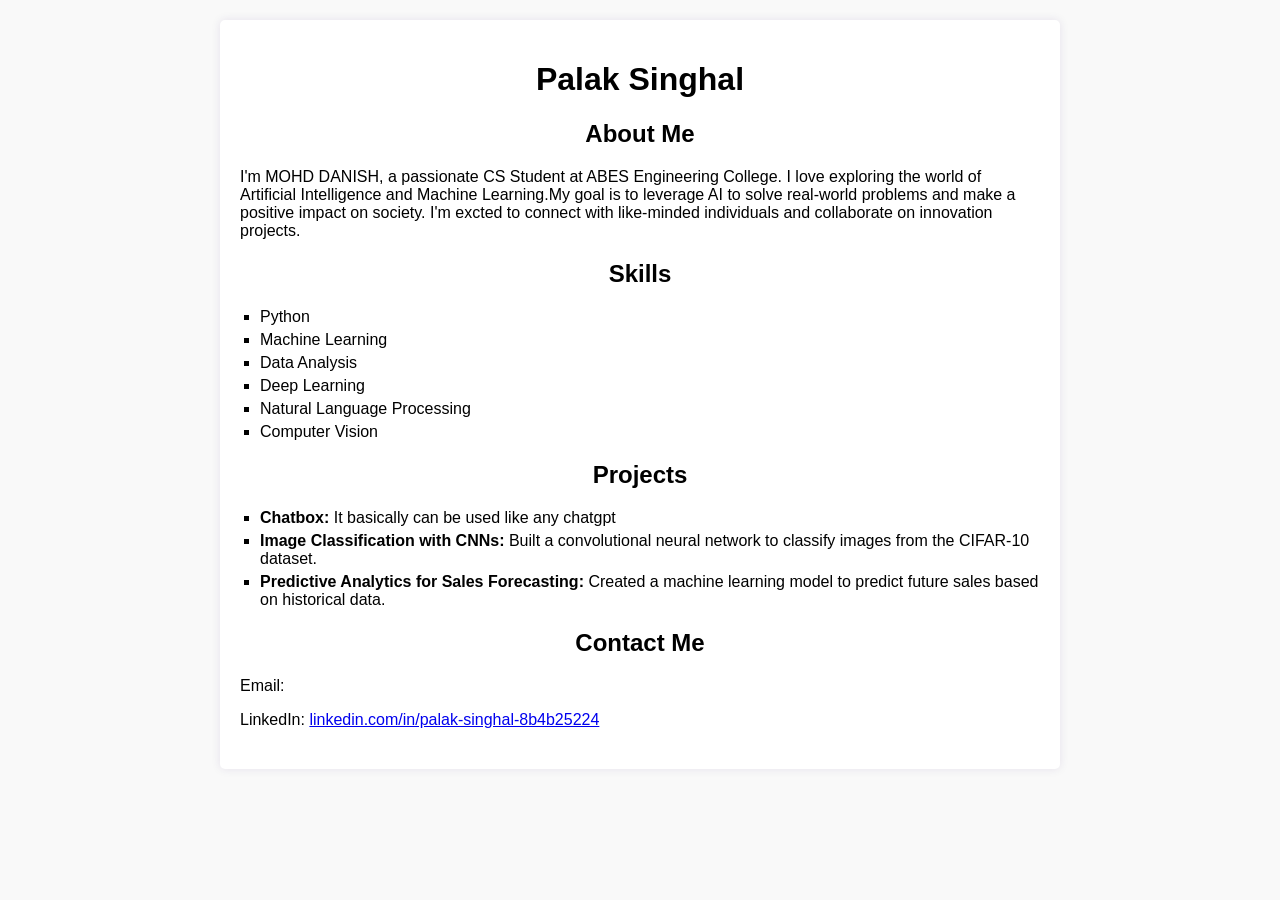
<file: Assignment02.html>
<!DOCTYPE html>
<html lang="en">
<head>
    <meta charset="UTF-8">
    <meta name="viewport" content="width=device-width, initial-scale=1.0">
    <title>MOHD DANISH-Portfolio</title>
    <style>
        body {
            font-family: Arial, sans-serif;
            margin: 20px;
            background-color: #f9f9f9;
        }
        .container {
            max-width: 800px;
            margin: auto;
            background: #fff;
            padding: 20px;
            border-radius: 5px;
            box-shadow: 0 0 10px rgba(52, 5, 105, 0.1);
        }
        h1, h2 {
            text-align: center;
        }
        .about, .skills, .projects, .contact {
            margin-bottom: 20px;
        }
        ul {
            list-style-type: square;
            padding-left: 20px;
        }
        li {
            margin-bottom: 5px;
        }
    </style>
</head>
<body>
    <div class="container">
        <h1>Palak Singhal</h1>
        <div class="about">
            <h2>About Me</h2>
            <p>
                I'm MOHD DANISH, a passionate CS Student at ABES Engineering College.
                I love exploring the world of Artificial Intelligence and Machine Learning.My goal is to leverage AI to solve 
                real-world problems and make a positive impact on society. 
                I'm excted to connect with like-minded individuals and collaborate on innovation projects.
            </p>
        </div>
        <div class="skills">
            <h2>Skills</h2>
            <ul>
                <li>Python</li>
                <li>Machine Learning</li>
                <li>Data Analysis</li>
                <li>Deep Learning</li>
                <li>Natural Language Processing</li>
                <li>Computer Vision</li>
            </ul>
        </div>
        <div class="projects">
            <h2>Projects</h2>
            <ul>
                <li><strong>Chatbox:</strong> It basically can be used like any chatgpt </li>
                <li><strong>Image Classification with CNNs:</strong> Built a convolutional neural network to classify images from the CIFAR-10 dataset.</li>
                <li><strong>Predictive Analytics for Sales Forecasting:</strong> Created a machine learning model to predict future sales based on historical data.</li>
        </ul>
        </div>
        <div class="contact">
            <h2>Contact Me</h2>
            <p>Email:<a href="palaksinghal022@gmail.com"></a></p>
            <p>LinkedIn: <a href="https://www.linkedin.com/in/palak-singhal-8b4b25224" target="_blank">linkedin.com/in/palak-singhal-8b4b25224</a></p>
</body>
</html>
</file>
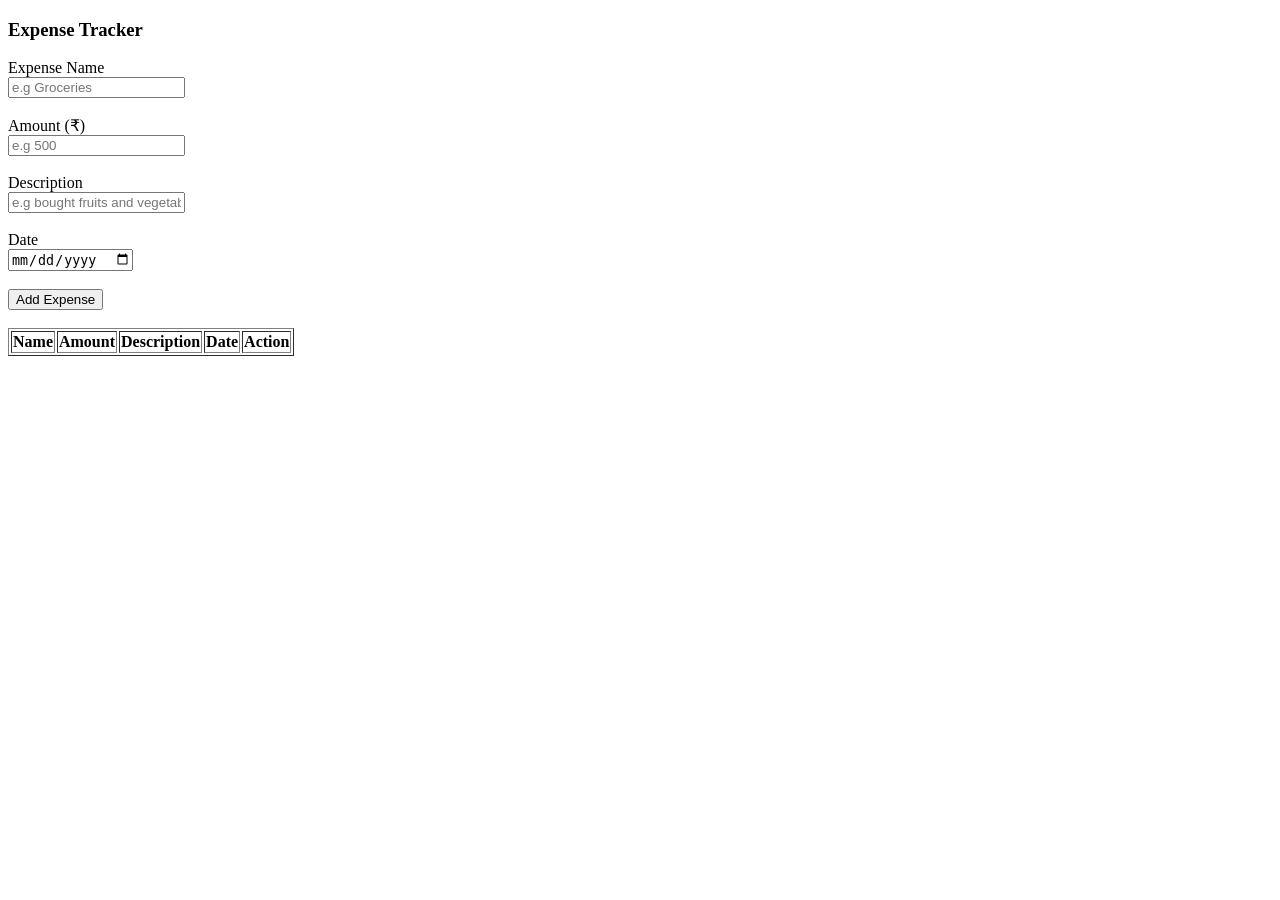
<file: Expense_tracker.html>
<!DOCTYPE html>
<html lang="en">
<head>
  <meta charset="UTF-8">
  <meta name="viewport" content="width=device-width, initial-scale=1.0">
  <title>Expense Tracker</title>
</head>
<body>
  <h3>Expense Tracker</h3>
  <form action="javascript:void(0);">
    <label for="expenceName">Expense Name</label><br>
    <input id="expenceName" type="text" placeholder="e.g Groceries"><br><br>

    <label for="expenceAmount">Amount (₹)</label><br>
    <input id="expenceAmount" type="text" placeholder="e.g 500"><br><br>

    <label for="expenceDescription">Description</label><br>
    <input id="expenceDescription" type="text" placeholder="e.g bought fruits and vegetables"><br><br>

    <label for="expenceDate">Date</label><br>
    <input id="expenceDate" type="date"><br><br>

    <button type="button" onclick="addExpense()">Add Expense</button><br><br>
  </form>

  <div>
    <table border="1" id="expenseTable">
      <thead>
        <tr>
          <th>Name</th>
          <th>Amount</th>
          <th>Description</th>
          <th>Date</th>
          <th>Action</th>
        </tr>
      </thead>
      <tbody></tbody>
    </table>
  </div>

<script>
  const expenses = [];

  function addExpense() {
    const name = document.getElementById("expenceName").value.trim();
    const amount = parseFloat(document.getElementById("expenceAmount").value);
    const description = document.getElementById("expenceDescription").value.trim();
    const date = document.getElementById("expenceDate").value;

    if (!name || isNaN(amount) || amount <= 0 || !date) {
      alert("Please enter valid expense details");
      return;
    }

    expenses.push({ name, amount, description, date });

    // reset fields
    document.getElementById("expenceName").value = "";
    document.getElementById("expenceAmount").value = "";
    document.getElementById("expenceDescription").value = "";
    document.getElementById("expenceDate").value = "";

    renderTable();
  }

  function deleteExpense(index) {
    expenses.splice(index, 1);
    renderTable();
  }

  function renderTable() {
    const tbody = document.querySelector("#expenseTable tbody");
    tbody.innerHTML = "";
    let total = 0;

    expenses.forEach((exp, index) => {
      total += exp.amount;
      const row = document.createElement("tr");
      row.innerHTML = `
        <td>${exp.name}</td>
        <td>₹${exp.amount}</td>
        <td>${exp.description}</td>
        <td>${exp.date}</td>
        <td><button onclick="deleteExpense(${index})">Delete</button></td>
      `;
      tbody.appendChild(row);
    });

    // show total at the bottom
    if (expenses.length > 0) {
      const totalRow = document.createElement("tr");
      totalRow.innerHTML = `
        <td colspan="5"><strong>Total: ₹${total}</strong></td>
      `;
      tbody.appendChild(totalRow);
    }
  }
</script>
</body>
</html>
</file>
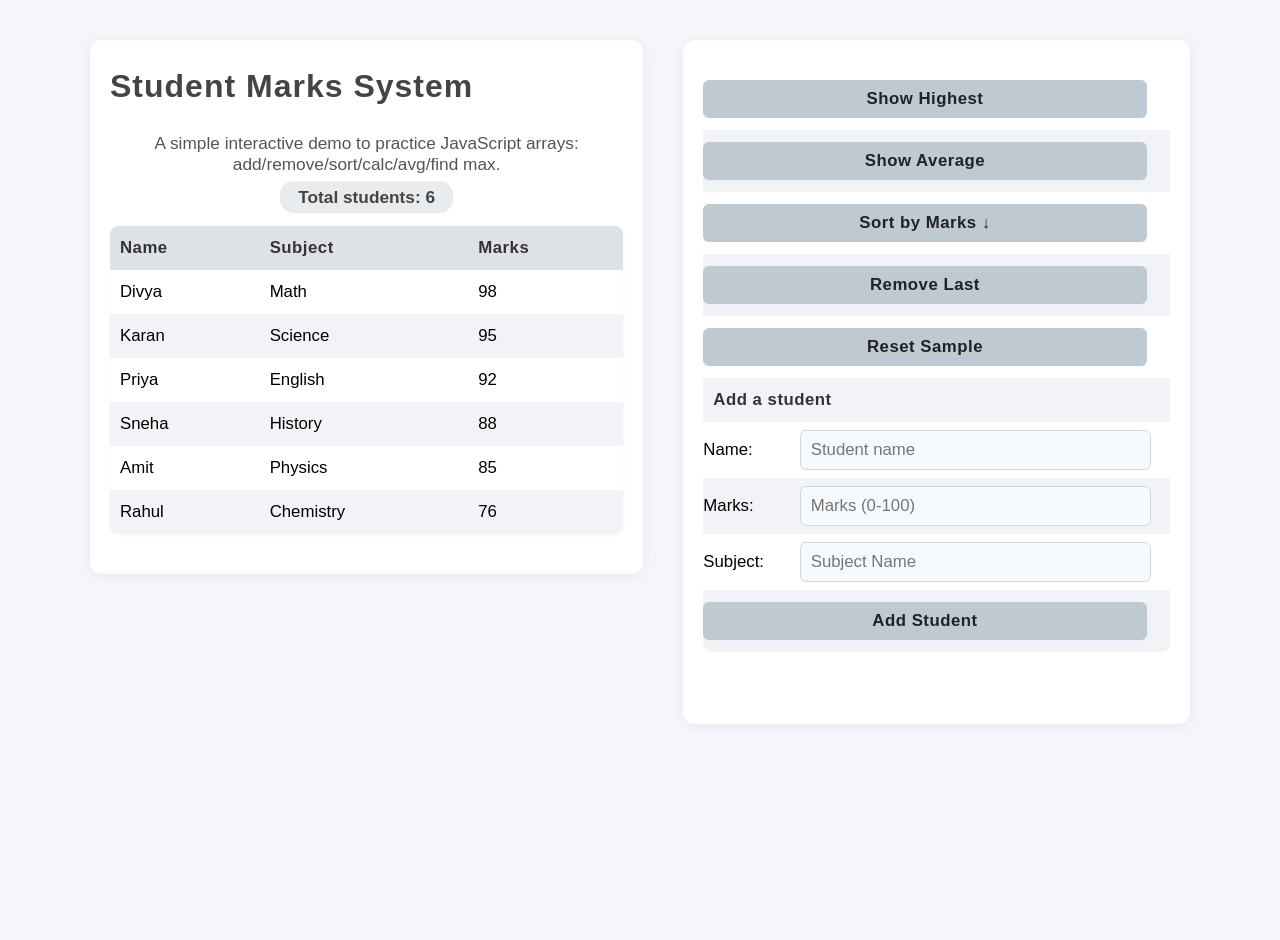
<file: MarksSystem.html>
<!DOCTYPE html>
<html>

<head>
  <title>Student Marks System</title>
  <style>
    body {
      font-family: 'Segoe UI', Arial, sans-serif;
      margin: 0;
      background: #f5f6fa;
      min-height: 100vh;
    }

    .container {
      display: flex;
      gap: 40px;
      align-items: flex-start;
      justify-content: center;
      margin: 40px auto;
      max-width: 1100px;
      padding: 0 10px;
    }

    .card {
      background: #fff;
      border-radius: 12px;
      box-shadow: 0 2px 12px 0 rgba(31, 38, 135, 0.07);
      padding: 28px 20px 20px 20px;
      margin-bottom: 20px;
      width: 100%;
      min-width: 300px;
    }

    .left {
      flex: 1.1;
      min-width: 320px;
    }

    .right {
      flex: 1;
      min-width: 320px;
    }

    .left h2 {
      background: none;
      box-shadow: none;
      padding: 0 0 18px 0;
      margin: 0 0 10px 0;
      color: #444;
      border-radius: 0;
      text-align: left;
      font-size: 2em;
      letter-spacing: 1px;
    }

    table {
      border-collapse: collapse;
      width: 100%;
      margin-bottom: 20px;
      background: #f8f9fa;
      border-radius: 8px;
      overflow: hidden;
      box-shadow: 0 1px 4px rgba(0, 0, 0, 0.04);
    }

    th,
    td {
      border: none;
      padding: 12px 10px;
      text-align: left;
      font-size: 1.05em;
    }

    th {
      background: #dee2e6;
      color: #333;
      font-weight: 600;
      letter-spacing: 0.5px;
    }

    tr:nth-child(even) td {
      background: #f1f3f6;
    }

    tr:nth-child(odd) td {
      background: #fff;
    }

    .controls-table {
      width: 100%;
      margin-bottom: 20px;
      background: transparent;
      box-shadow: none;
    }

    .controls-table td {
      border: none;
      padding: 8px 0;
      text-align: left;
      background: none;
    }

    .controls-table input,
    .controls-table button {
      width: 95%;
      box-sizing: border-box;
    }

    button {
      margin: 4px 0;
      padding: 9px 0;
      border-radius: 6px;
      border: none;
      background: #bfc9d1;
      color: #222;
      font-size: 1em;
      font-weight: 600;
      letter-spacing: 0.5px;
      cursor: pointer;
      transition: background 0.2s, color 0.2s, box-shadow 0.2s;
      box-shadow: 0 1px 4px rgba(191, 201, 209, 0.08);
    }

    button:hover {
      background: #adb5bd;
      color: #111;
      box-shadow: 0 2px 8px rgba(173, 181, 189, 0.13);
    }

    input[type="text"],
    input[type="number"] {
      padding: 9px 10px;
      border-radius: 6px;
      border: 1.5px solid #cfd8dc;
      font-size: 1em;
      background: #f7fafd;
      transition: border 0.2s, box-shadow 0.2s;
      outline: none;
      margin: 0;
    }

    input[type="text"]:focus,
    input[type="number"]:focus {
      border: 1.5px solid #adb5bd;
      box-shadow: 0 1px 4px rgba(173, 181, 189, 0.08);
      background: #fff;
    }

    #message {
      margin-top: 14px;
      min-height: 32px;
      font-size: 1.05em;
      color: #444;
      text-align: center;
    }

    .badge {
      display: inline-block;
      padding: 4px 13px;
      border-radius: 14px;
      background: #e9ecef;
      color: #333;
      font-weight: 500;
      margin-left: 8px;
      font-size: 1em;
      transition: background 0.2s, color 0.2s, box-shadow 0.2s;
      box-shadow: 0 1px 2px rgba(0, 0, 0, 0.04);
      cursor: pointer;
      border: 1.5px solid #dee2e6;
    }

    .badge.highest {
      background: #b5ead7;
      color: #222;
      border-color: #b5ead7;
    }

    .badge.average {
      background: #b8d0eb;
      color: #222;
      border-color: #b8d0eb;
    }

    .badge.sorted {
      background: #ffe5b4;
      color: #222;
      border-color: #ffe5b4;
    }

    .badge.removed {
      background: #f7cac9;
      color: #222;
      border-color: #f7cac9;
    }

    .badge.reset {
      background: #e2e2e2;
      color: #222;
      border-color: #e2e2e2;
    }

    .badge.added {
      background: #d5e8d4;
      color: #222;
      border-color: #d5e8d4;
    }

    .badge:hover {
      filter: brightness(1.08);
      box-shadow: 0 2px 8px rgba(191, 201, 209, 0.13);
      border-color: #adb5bd;
      background: #dee2e6;
      color: #111;
    }

    @media (max-width: 900px) {
      .container {
        flex-direction: column;
        gap: 0;
      }

      .left,
      .right {
        width: 100%;
        min-width: 0;
      }

      .card {
        padding: 14px 4px 14px 4px;
      }
    }
  </style>
</head>

<body>

  <div class="container">
    <div class="left card">
      <h2>Student Marks System</h2>
      <div style="text-align:center;color:#555;font-size:1.08em;margin-bottom:12px;">
        A simple interactive demo to practice JavaScript arrays: add/remove/sort/calc/avg/find max.
      </div>
      <div style="text-align:center;font-size:1.08em;margin-bottom:18px;">
        <span style="background:#e9ecef;padding:6px 18px;border-radius:14px;color:#444;font-weight:600;">
          Total students: <span id="total"></span>
        </span>
      </div>
      <table>
        <thead>
          <tr>
            <th>Name</th>
            <th>Subject</th>
            <th>Marks</th>
          </tr>
        </thead>
        <tbody id="studentTable"></tbody>
      </table>
    </div>

    <!-- Right: Controls Table -->
    <div class="right card">
      <table class="controls-table">
        <tr>
          <td colspan="2">
            <button onclick="showHighest()">Show Highest</button>
          </td>
        </tr>
        <tr>
          <td colspan="2">
            <button onclick="showAverage()">Show Average</button>
          </td>
        </tr>
        <tr>
          <td colspan="2">
            <button onclick="sortByMarks()">Sort by Marks ↓</button>
          </td>
        </tr>
        <tr>
          <td colspan="2">
            <button onclick="removeLast()">Remove Last</button>
          </td>
        </tr>
        <tr>
          <td colspan="2">
            <button onclick="resetSample()">Reset Sample</button>
          </td>
        </tr>
        <tr>
          <th colspan="2" style="background:#f1f3f6;color:#333;font-size:1.05em;">Add a student</th>
        </tr>
        <tr>
          <td>Name:</td>
          <td><input type="text" id="nameInput" placeholder="Student name"></td>
        </tr>
        <tr>
          <td>Marks:</td>
          <td><input type="number" id="marksInput" placeholder="Marks (0-100)"></td>
        </tr>
        <tr>
          <td>Subject:</td>
          <td><input type="text" id="subjectInput" placeholder="Subject Name"></td>
        </tr>
        <tr>
          <td colspan="2">
            <button onclick="addStudent()">Add Student</button>
          </td>
        </tr>
      </table>
      <div id="message"></div>
    </div>
  </div>

  <script>
    let students = [
      { name: "Divya", marks: 98, subject: "Math" },
      { name: "Karan", marks: 95, subject: "Science" },
      { name: "Priya", marks: 92, subject: "English" },
      { name: "Sneha", marks: 88, subject: "History" },
      { name: "Amit", marks: 85, subject: "Physics" },
      { name: "Rahul", marks: 76, subject: "Chemistry" }
    ];

    const table = document.getElementById("studentTable");
    const total = document.getElementById("total");
    const message = document.getElementById("message");

    function renderTable() {
      table.innerHTML = "";
      students.forEach(s => {
        let row = `<tr><td>${s.name}</td><td>${s.subject}</td><td>${s.marks}</td></tr>`;
        table.innerHTML += row;
      });
      total.textContent = students.length;
    }

    function showHighest() {
      if (students.length === 0) {
        message.innerHTML = `<span class="badge highest">No students available.</span>`;
        return;
      }
      let highest = students.reduce((max, s) => s.marks > max.marks ? s : max, students[0]);
      message.innerHTML = `Highest: <span class="badge highest">${highest.name} (${highest.marks})</span>`;
    }

    function showAverage() {
      if (students.length === 0) {
        message.innerHTML = `<span class="badge average">No students available.</span>`;
        return;
      }
      let avg = students.reduce((sum, s) => sum + s.marks, 0) / students.length;
      message.innerHTML = `Average Marks: <span class="badge average">${avg.toFixed(2)}</span>`;
    }

    function sortByMarks() {
      students.sort((a, b) => b.marks - a.marks);
      renderTable();
      message.innerHTML = `<span class="badge sorted">Sorted by marks (highest → lowest)</span>`;
    }

    function removeLast() {
      if (students.length === 0) {
        message.innerHTML = `<span class="badge removed">No students to remove.</span>`;
        return;
      }
      students.pop();
      renderTable();
      message.innerHTML = `<span class="badge removed">Removed last student.</span>`;
    }

    function resetSample() {
      students = [
        { name: "Divya", marks: 98, subject: "Math" },
        { name: "Karan", marks: 95, subject: "Science" },
        { name: "Priya", marks: 92, subject: "English" },
        { name: "Sneha", marks: 88, subject: "History" },
        { name: "Amit", marks: 85, subject: "Physics" },
        { name: "Rahul", marks: 76, subject: "Chemistry" }
      ];
      renderTable();
      message.innerHTML = `<span class="badge reset">Sample data reset.</span>`;
    }

    function addStudent() {
      const name = document.getElementById("nameInput").value.trim();
      const marks = parseInt(document.getElementById("marksInput").value);
      const subject = document.getElementById("subjectInput").value.trim();

      if (name && subject && !isNaN(marks) && marks >= 0 && marks <= 100) {
        students.push({ name, marks, subject });
        renderTable();
        message.innerHTML = `<span class="badge added">${name} added with ${marks} marks in ${subject}.</span>`;
        document.getElementById("nameInput").value = "";
        document.getElementById("marksInput").value = "";
        document.getElementById("subjectInput").value = "";
      } else {
        message.innerHTML = `<span class="badge removed">Please enter valid name, subject, and marks (0-100).</span>`;
      }
    }

    renderTable();
  </script>

</body>

</html>
</file>
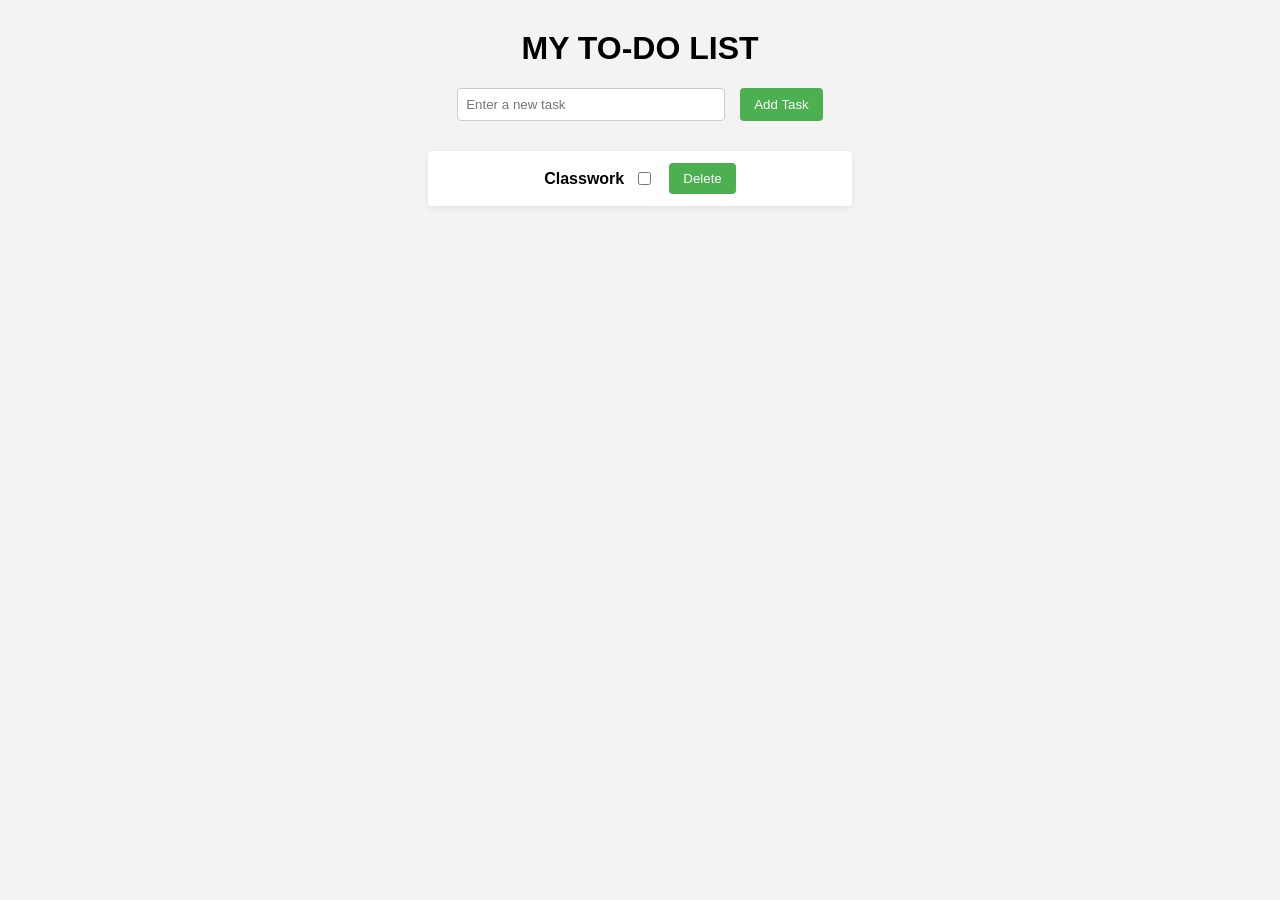
<file: ToDoList.html>
<!DOCTYPE html>
<html lang="en">
<head>
    <meta charset="UTF-8">
    <meta name="viewport" content="width=device-width, initial-scale=1.0">
    <title>MY TO-DO LIST</title>
    <style>
        body {
            font-family: Arial, sans-serif;
            background: #f3f3f3;
            margin: 30px;
        }
        h1 {
            text-align: center;
        }
        .input-section {
            display: flex;
            justify-content: center;
            margin-bottom: 20px;
            gap: 10px;
        }
        #taskInput {
            width: 250px;
            padding: 8px;
            border-radius: 4px;
            border: 1px solid #ccc;
        }
        button {
            padding: 8px 14px;
            border-radius: 4px;
            border: none;
            background: #4CAF50;
            color: white;
            cursor: pointer;
            margin-left: 5px;
        }
        ul {
            list-style-type: none;
            padding: 0;
            max-width: 400px;
            margin: 0 auto 30px auto;
        }
        li {
            background: #fff;
            margin-bottom: 10px;
            padding: 10px;
            border-radius: 4px;
            display: flex;
            align-items: center;
            justify-content: space-between;
            box-shadow: 0 2px 6px rgba(0,0,0,0.07);
        }
        .task-content {
            flex: 1;
            display: flex;
            align-items: center;
            gap: 10px;
        }
        .task-actions button {
            margin-left: 5px;
            background: #2196F3;
        }
        .task-actions .delete-btn {
            background: #f44336;
        }
        .done {
            text-decoration: line-through;
            color: #888;
        }
        .classwork-section {
            display: flex;
            align-items: center;
            justify-content: center;
            gap: 10px;
            max-width: 400px;
            margin: 0 auto;
            background: #fff;
            padding: 12px;
            border-radius: 4px;
            box-shadow: 0 2px 6px rgba(0,0,0,0.07);
        }
        .classwork-label {
            font-weight: bold;
        }
    </style>
</head>
<body>
    <h1>MY TO-DO LIST</h1>
    <div class="input-section">
        <input type="text" id="taskInput" placeholder="Enter a new task">
        <button onclick="addTask()">Add Task</button>
    </div>
    <ul id="taskList"></ul>

    <div class="classwork-section" id="classworkSection">
        <label class="classwork-label" for="work">Classwork</label>
        <input type="checkbox" id="work" name="work" value="work">
        <button class="delete-btn" onclick="deleteClasswork()">Delete</button>
    </div>

    <script>
        function addTask() {
            const taskInput = document.getElementById('taskInput');
            const taskList = document.getElementById('taskList');

            if (taskInput.value.trim() !== '') {
                const listItem = document.createElement('li');

                const contentDiv = document.createElement('div');
                contentDiv.className = 'task-content';
                const span = document.createElement('span');
                span.textContent = taskInput.value;
                const status = document.createElement('span');
                status.textContent = ' (Pending)';
                status.className = 'status';
                contentDiv.appendChild(span);
                contentDiv.appendChild(status);

                const actionsDiv = document.createElement('div');
                actionsDiv.className = 'task-actions';

                const doneBtn = document.createElement('button');
                doneBtn.textContent = 'Mark as Completed';
                doneBtn.onclick = function() {
                    if (span.classList.contains('done')) {
                        span.classList.remove('done');
                        status.textContent = ' (Pending)';
                        doneBtn.textContent = 'Mark as Completed';
                    } else {
                        span.classList.add('done');
                        status.textContent = ' (Completed)';
                        doneBtn.textContent = 'Mark as Pending';
                    }
                };

                const deleteBtn = document.createElement('button');
                deleteBtn.textContent = 'Delete';
                deleteBtn.className = 'delete-btn';
                deleteBtn.onclick = function() {
                    taskList.removeChild(listItem);
                };

                actionsDiv.appendChild(doneBtn);
                actionsDiv.appendChild(deleteBtn);

                listItem.appendChild(contentDiv);
                listItem.appendChild(actionsDiv);

                taskList.appendChild(listItem);
                taskInput.value = '';
            } else {
                alert('Please enter a task.');
            }
        }

        function deleteClasswork() {
            const classworkSection = document.getElementById('classworkSection');
            classworkSection.style.display = 'none';
        }
    </script>
</body>
</html>
</file>
